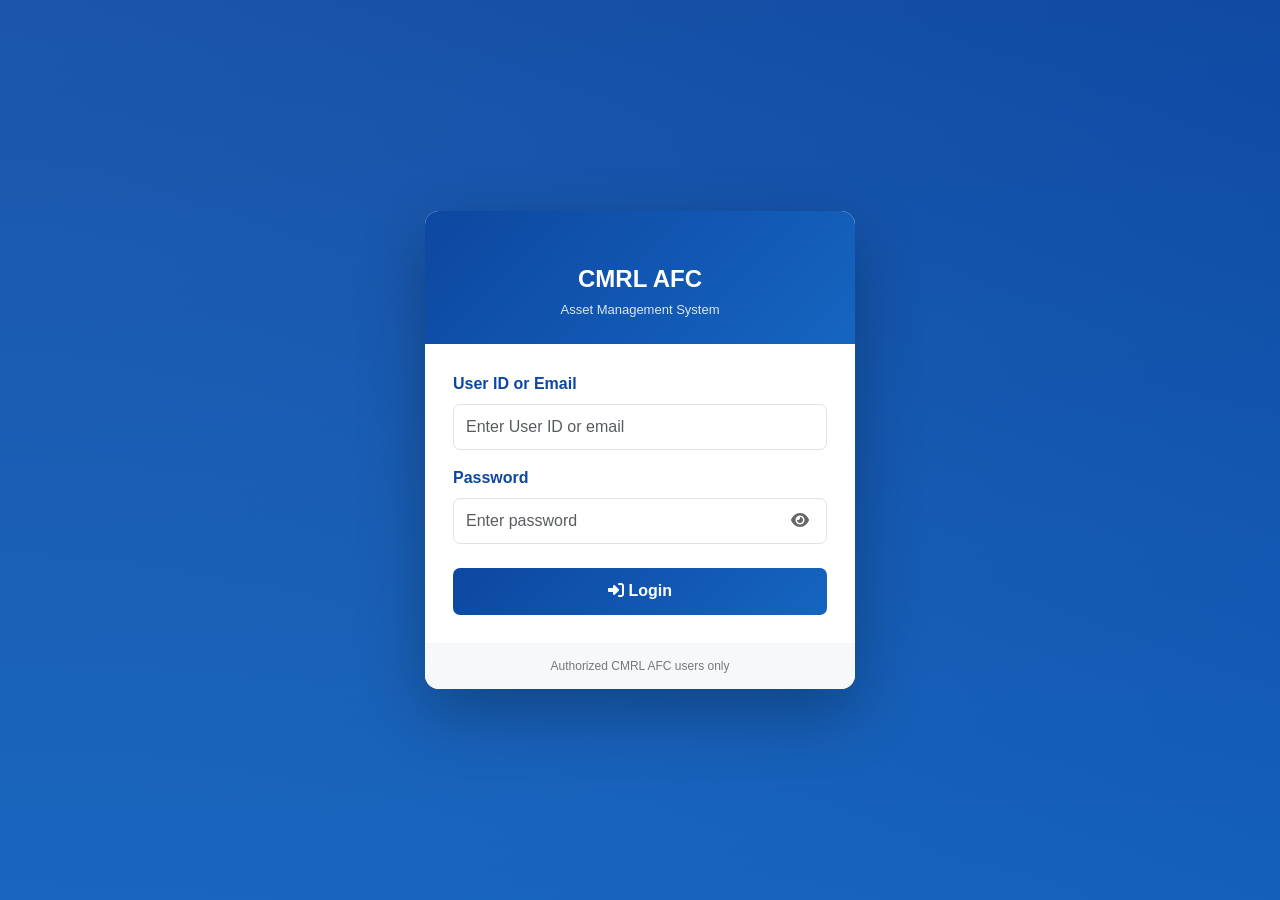
<file: index.html>
<!DOCTYPE html>
<html lang="en">
<head>
    <meta charset="UTF-8">
    <meta name="viewport" content="width=device-width, initial-scale=1.0">
    <title>CMRL AFC Asset Management - Login</title>
    <link href="https://cdnjs.cloudflare.com/ajax/libs/bootstrap/5.3.0/css/bootstrap.min.css" rel="stylesheet">
    <link href="https://cdnjs.cloudflare.com/ajax/libs/font-awesome/6.4.0/css/all.min.css" rel="stylesheet">
    <style>
        :root {
            --primary-blue:#0d47a1;
            --secondary-blue:#1565c0;
        }

        * { box-sizing:border-box; }

        body {
            min-height:100vh;
            margin:0;
            display:flex;
            align-items:center;
            justify-content:center;
            padding:20px;
            font-family:"Segoe UI",Tahoma,Geneva,Verdana,sans-serif;
            background:
                linear-gradient(rgba(13,71,161,.82),rgba(21,101,192,.82)),
                radial-gradient(circle at top left,#5b9bd5,#0d47a1);
        }

        .login-card {
            width:min(430px,100%);
            overflow:hidden;
            background:#fff;
            border-radius:14px;
            box-shadow:0 24px 65px rgba(0,0,0,.28);
        }

        .login-header {
            padding:30px 28px 24px;
            text-align:center;
            color:#fff;
            background:linear-gradient(135deg,var(--primary-blue),var(--secondary-blue));
        }

        .login-header i { font-size:42px; margin-bottom:12px; }
        .login-header h1 { margin:0; font-size:24px; font-weight:700; }
        .login-header p { margin:6px 0 0; opacity:.85; font-size:13px; }

        .login-body { padding:28px; }
        .form-label { color:var(--primary-blue); font-weight:600; }
        .form-control {
            min-height:46px;
            border-radius:7px;
        }

        .password-wrap { position:relative; }
        .password-toggle {
            position:absolute;
            right:12px;
            top:50%;
            transform:translateY(-50%);
            border:0;
            background:transparent;
            color:#666;
        }

        .btn-login {
            width:100%;
            min-height:47px;
            border:0;
            border-radius:7px;
            color:#fff;
            background:linear-gradient(135deg,var(--primary-blue),var(--secondary-blue));
            font-weight:700;
        }

        .login-footer {
            padding:14px 25px;
            text-align:center;
            color:#777;
            background:#f7f8fa;
            font-size:12px;
        }
    </style>
</head>
<body>
    <section class="login-card">
        <div class="login-header">
            <i class="fas fa-metro"></i>
            <h1>CMRL AFC</h1>
            <p>Asset Management System</p>
        </div>

        <div class="login-body">
            <div id="messageBox"></div>

            <form id="loginForm">
                <div class="mb-3">
                    <label class="form-label">User ID or Email</label>
                    <input id="loginId" class="form-control" required autocomplete="username"
                           placeholder="Enter User ID or email">
                </div>

                <div class="mb-4">
                    <label class="form-label">Password</label>
                    <div class="password-wrap">
                        <input id="password" type="password" class="form-control"
                               required autocomplete="current-password"
                               placeholder="Enter password">
                        <button type="button" class="password-toggle" onclick="togglePassword()">
                            <i id="passwordIcon" class="fas fa-eye"></i>
                        </button>
                    </div>
                </div>

                <button id="loginBtn" type="submit" class="btn-login">
                    <i class="fas fa-sign-in-alt"></i> Login
                </button>
            </form>
        </div>

        <div class="login-footer">
            Authorized CMRL AFC users only
        </div>
    </section>

    <script>
        "use strict";

        const GOOGLE_SCRIPT_URL =
            "https://script.google.com/macros/s/AKfycbyC1UQzxp4ikxVpBbg5D0TJDxx4AU-iEqh4Z9Cigeb0HAUzNYnQGihpPPKi7QDC2pgb4A/exec";

        const $ = id => document.getElementById(id);

        function escapeHtml(value) {
            return String(value ?? "")
                .replace(/&/g,"&amp;")
                .replace(/</g,"&lt;")
                .replace(/>/g,"&gt;")
                .replace(/"/g,"&quot;")
                .replace(/'/g,"&#039;");
        }

        function showMessage(type,message) {
            $("messageBox").innerHTML = `
                <div class="alert alert-${type}">
                    ${escapeHtml(message)}
                </div>`;
        }

        function togglePassword() {
            const input = $("password");
            const icon = $("passwordIcon");
            const showing = input.type === "text";

            input.type = showing ? "password" : "text";
            icon.className = showing ? "fas fa-eye" : "fas fa-eye-slash";
        }

        $("loginForm").addEventListener("submit", async event => {
            event.preventDefault();

            try {
                $("loginBtn").disabled = true;
                $("loginBtn").innerHTML =
                    '<i class="fas fa-spinner fa-spin"></i> Logging in';

                const response = await fetch(GOOGLE_SCRIPT_URL, {
                    method:"POST",
                    redirect:"follow",
                    headers:{"Content-Type":"text/plain;charset=utf-8"},
                    body:JSON.stringify({
                        action:"login",
                        loginId:$("loginId").value.trim(),
                        password:$("password").value
                    })
                });

                const text = await response.text();
                let result;

                try { result = JSON.parse(text); }
                catch { throw new Error("Invalid Apps Script response. Deploy the latest backend."); }

                if (!result.success) {
                    throw new Error(result.error || "Login failed.");
                }

                localStorage.setItem("afc_auth_token", result.data.token);
                localStorage.setItem("afc_auth_user", JSON.stringify(result.data.user));

                const params = new URLSearchParams(location.search);
                let returnPage = params.get("return") || "pages/dashboard.html";

                // A return path beginning with / belongs to this Live Server project.
                if (returnPage.startsWith("/")) {
                    returnPage = returnPage.replace(/^\/+/, "");
                }

                // Avoid redirecting back to the login page.
                if (!returnPage || returnPage.endsWith("index.html")) {
                    returnPage = "pages/dashboard.html";
                }
                location.href = returnPage;
            } catch (error) {
                showMessage("danger", error.message || "Unable to login.");
            } finally {
                $("loginBtn").disabled = false;
                $("loginBtn").innerHTML =
                    '<i class="fas fa-sign-in-alt"></i> Login';
            }
        });

        // Redirect an already logged-in user.
        document.addEventListener("DOMContentLoaded", async () => {
            const token = localStorage.getItem("afc_auth_token");
            if (!token) return;

            const url = new URL(GOOGLE_SCRIPT_URL);
            url.searchParams.set("action","verifySession");
            url.searchParams.set("token",token);

            try {
                const response = await fetch(url.toString());
                const result = await response.json();

                if (result.success) {
                    location.href = "pages/dashboard.html";
                }
            } catch {}
        });
    </script>
</body>
</html>
</file>
